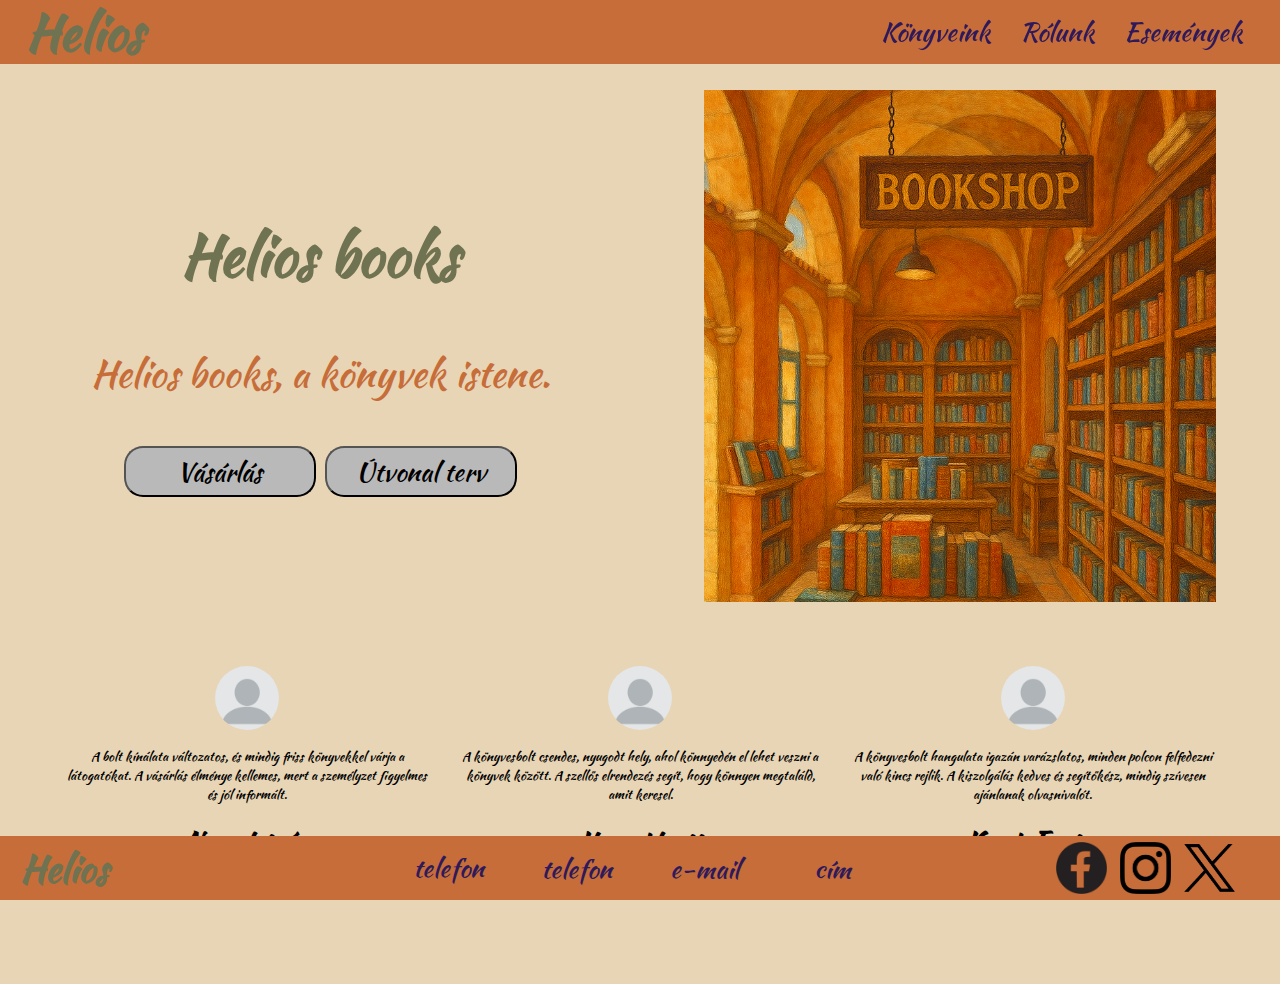
<file: index.html>
<!DOCTYPE html>
<html lang="en">
<head>
    <meta charset="UTF-8">
    <meta http-equiv="X-UA-Compatible" content="IE=edge">
    <meta name="viewport" content="width=device-width, initial-scale=1.0">
    <link rel="stylesheet" href="css/index.css">
    <title>Helios</title>
</head>
<body>
    <header>
        <div>
            <img src="images/menu.png" alt="" id="menuikon">
            <div id="lenyilo">
                <a href="konyveink.html">Könyveink</a>
                <a href="#">Rólunk</a>
                <a href="#">Események</a>
            </div>
        </div>
        <h1>Helios</h1>
        <div id='kell'>
            <a href="konyveink.html">Könyveink</a>
            <a href="#">Rólunk</a>
            <a href="#">Események</a></div>
    </header>
    <div id="bevezeto">
        <div id="bal">
            <h2>Helios books</h2>
            <p>Helios books, a könyvek istene.</p>
            <div>
                <button>Vásárlás</button>
                <button>Útvonal terv</button>
            </div>
        </div>
        <img src="images/kep1.png" alt="" id="jobb">
    </div>
    <div id="ertekelesek">
        <div id="elso">
            <img src="images/profilkep.webp" alt="" class="profilkep">
            <p>A bolt kínálata változatos, és mindig friss könyvekkel várja a látogatókat. A vásárlás élménye kellemes, mert a személyzet figyelmes és jól informált.</p>
            <h1>Nagy István</h1>
            <h2>munkanélküli</h2>
        </div>
        <div id="masodik">
            <img src="images/profilkep.webp" alt="" class="profilkep">
            <p>A könyvesbolt csendes, nyugodt hely, ahol könnyedén el lehet veszni a könyvek között. A szellős elrendezés segít, hogy könnyen megtaláld, amit keresel.</p>
            <h1>Havasi Ivett</h1>
            <h2>tanár</h2>
        </div>
        <div id="harmadik">
            <img src="images/profilkep.webp" alt="" class="profilkep">
            <p>A könyvesbolt hangulata igazán varázslatos, minden polcon felfedezni való kincs rejlik. A kiszolgálás kedves és segítőkész, mindig szívesen ajánlanak olvasnivalót.</p>
            <h1>Kocsis Eszter</h1>
            <h2>Autószerelő</h2>
        </div>
    </div>
    <footer>
        <h1>Helios</h1>
        <a href="#" id="elso">telefon</a>
        <a href="#" id='masodik'>telefon</a >
        <a href="#" id='harmadik'>e-mail</a>
        <a href="#" id='negyedik'>cím</a >
        <img src="images/fb.png" alt="" id="elsoa">
        <img src="images/insta.png" alt="">
        <img src="images/x.png" alt="">
    </footer>
</body>
</html>
</file>
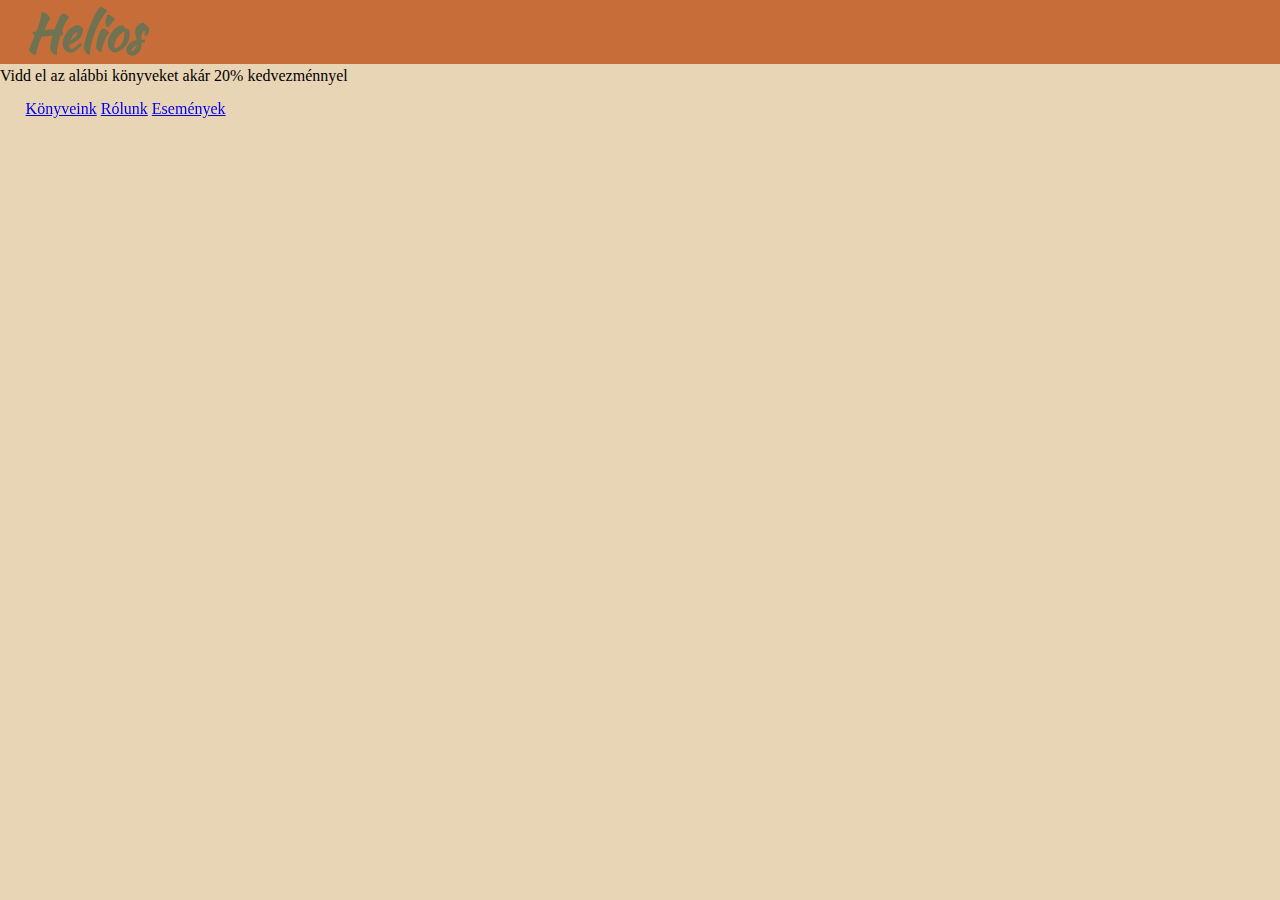
<file: konyveink.html>
<!DOCTYPE html>
<html lang="en">
<head>
    <meta charset="UTF-8">
    <meta http-equiv="X-UA-Compatible" content="IE=edge">
    <meta name="viewport" content="width=device-width, initial-scale=1.0">
    <link rel="stylesheet" href="css/index.css">
    <title>Helios</title>
</head>
<body>
    <header>
        <h1>Helios</h1>
        <div><a href="#">Könyveink</a>
        <a href="#">Rólunk</a>
        <a href="#">Események</a></div>
    </header>
    <h2 class="akck">Akciós könyveink</h2>
        <p>Vidd el az alábbi könyveket akár 20% kedvezménnyel</p>
</body>
</html>
</file>
<file: css/index.css>
html, body{
    margin: 0;
    padding: 0;
    background-color: #E8D5B5;
}
header{
    display: block;
    height: 5vw;
    background-color: #c76d39;
    padding-top: auto;
    line-height: 5vw;
    padding: 0vw 4vw 0vw 2vw;
    position: fixed;
    width: 95%;
    top: 0;
}
#lenyilo{
    display: none;
}
header #menuikon{
    width: 5vw;
    display: none;
}
header #kell{
    float: right;
    vertical-align: auto;
    height: 5vw;
}
header #kell a:hover{
    color: white;
}
header #kell a{
    text-decoration: none;
    color: #2E1A5B;
    font-family: "myFirstFont";
    margin-left: 2vw;
    font-size: 2vw;
}
header h1{
    display: inline-block;
    margin: auto;
    vertical-align: auto;
    font-family: "myFirstFont";
    font-size: 4vw;
    color: #6f7351;
}
#bevezeto{
    display: grid;
    grid-template-columns: 40vw 40vw;
    margin-left: 5vw;
    margin-top: 3vw;
    gap: 10vw;
    font-family: "myFirstFont";
    color: #6f7351;
    margin-top: 7vw;
}
#bevezeto #bal{
    width: 100%;
    font-size: 3vw;
    text-align: center;
    margin-top: 6vw;
}
#bevezeto #bal p{
    font-family: "myFirstFont";
    color: #c76d39;
}
#bevezeto #bal button{
    width: 15vw;
    height: 4vw;
    font-size: 2vw;
    border-radius: 1.5vw;
    background-color: rgb(185, 185, 185);
    font-family: "myFirstFont";
}
#bevezeto #jobb{
    width: 100%;
}
#ertekelesek{
    margin-top: 5vw;
    display: flex;
    gap: 2vw;
    width: 90%;
    margin-left: 5%;
    font-family: "myFirstFont";
    margin-bottom: 5vw;
}
#ertekelesek #elso{
    flex: 1;
    text-align: center;
    font-size: 1vw;
}
#ertekelesek #masodik{
    flex: 1;
    text-align: center;
    font-size: 1vw;
}
#ertekelesek #harmadik{
    flex: 1;
    text-align: center;
    font-size: 1vw;
}
.profilkep{
    width: 5vw;
    border-radius: 3vw;
}
footer{
    display: grid;
    grid-template-columns: 10vw 20vw 10vw 10vw 10vw 10vw 12vw 5vw 5vw 5vw;
    text-align: center;
    background-color: #c76d39;
    bottom: 0;
    width: 100%;
    position: fixed;
    font-family: "myFirstFont";
}
footer a{
    text-decoration: none;
    color: black;
    font-size: 2vw;
}
footer img{
    width: 4vw;
    margin: auto;
}
footer #elso{
    grid-column-start: 3;
    grid-column-end: 4;
    line-height: 5vw;
    padding: auto;
}
footer #elsoa{
    grid-column-start: 8;
    grid-column-end: 9;
}
footer h1, footer #elso, footer #masodik, footer #harmadik, footer #negyedik{
    margin: auto;
    color: #2E1A5B;
}

footer h1{
    font-size: 3vw;
    font-family: "myFirstFont";
    color: #6f7351;
}
@font-face {
    font-family: myFirstFont;
    src: url(../assets/KaushanScript-Regular.ttf);
  }
  @media screen and (max-width: 480px)
{
    #bevezeto{
        grid-template-columns: 90vw;
        margin-left: 5vw;
        margin-top: 13vw;
    }
    #bevezeto #bal, #bevezeto #jobb{
        grid-column-start: 1;
        grid-column-end: 2;
        grid-row-start: 1;
        grid-row-end: 2;
    }
    #bevezeto #bal{
        z-index: 1;
        margin: auto;
        font-size: 5vw;
    }
    header{
        grid-template-columns: 100%;
        display: grid;
        height: 10vw;
        line-height: 10vw;
        align-items: center;
        z-index: 2;
    }
    header a{
        display: none;
    }
    header h1{
        width: 100%;
        font-size: 7vw;
        text-align: center;
        z-index: 1;
        grid-column-start: 1;
        grid-column-end: 2;
        grid-row-start: 1;
        grid-row-end: 2 ;
    }
    header #menuikon{
        width: 8vw;
        display: block;
        grid-column-start: 1;
        grid-column-end: 2;
        grid-row-start: 1;
        grid-row-end: 2;
    }
    #menuikon:hover #lenyilo{
        display: block;
        height: 50vw;
    }
    #ertekelesek{
        flex-direction: column;
        margin-bottom: 10vw;
    }
    #ertekelesek #elso, #ertekelesek #masodik, #ertekelesek #harmadik{
        font-size: 3vw;
    }
    .profilkep{
        width: 12vw;
        border-radius: 6vw;
    }
    footer{
        height: 10vw;
        grid-template-columns: 10vw 20vw 10vw 10vw 10vw 10vw 5vw 7vw 7vw 7vw;
    }
    footer a{
    font-size: 3vw;
    }
    footer h1{
        font-size: 6vw;
        margin-left: 1vw;
    }
    footer img{
        width: 6vw;
    }
}
</file>
